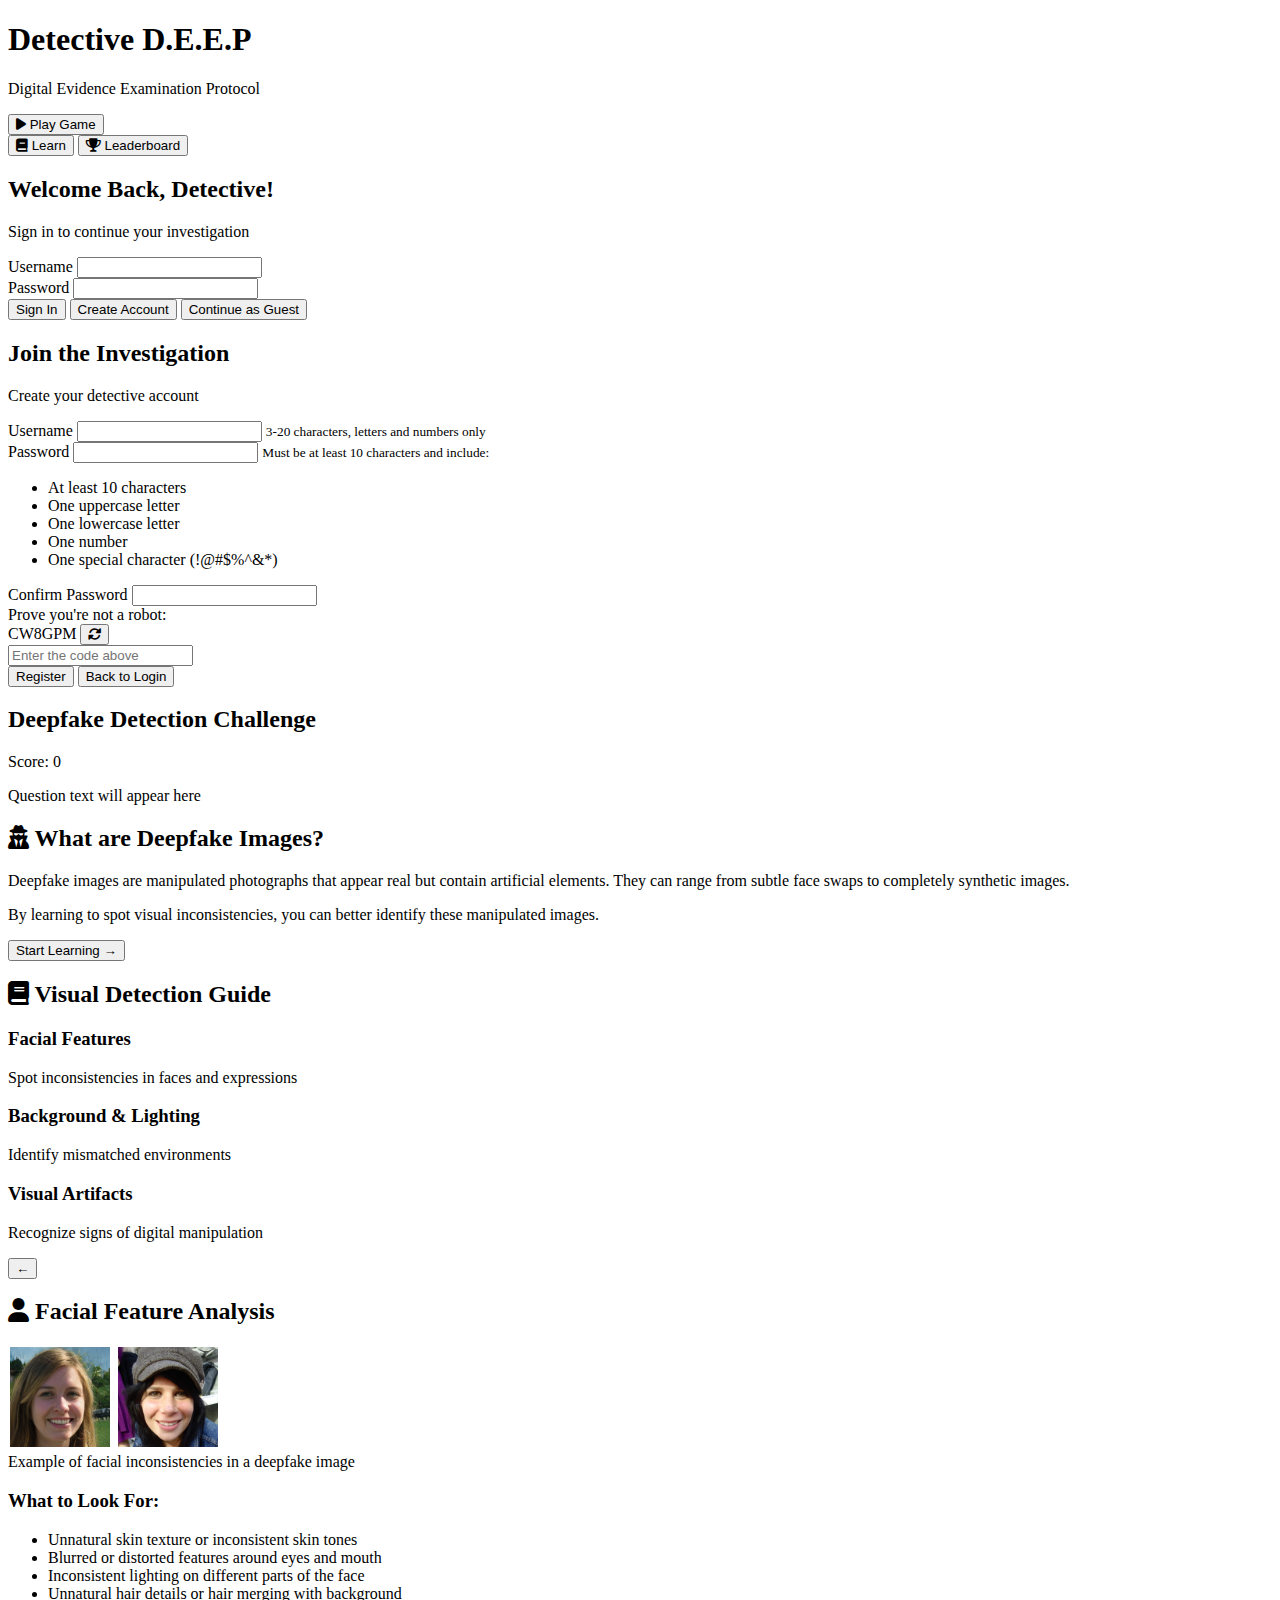
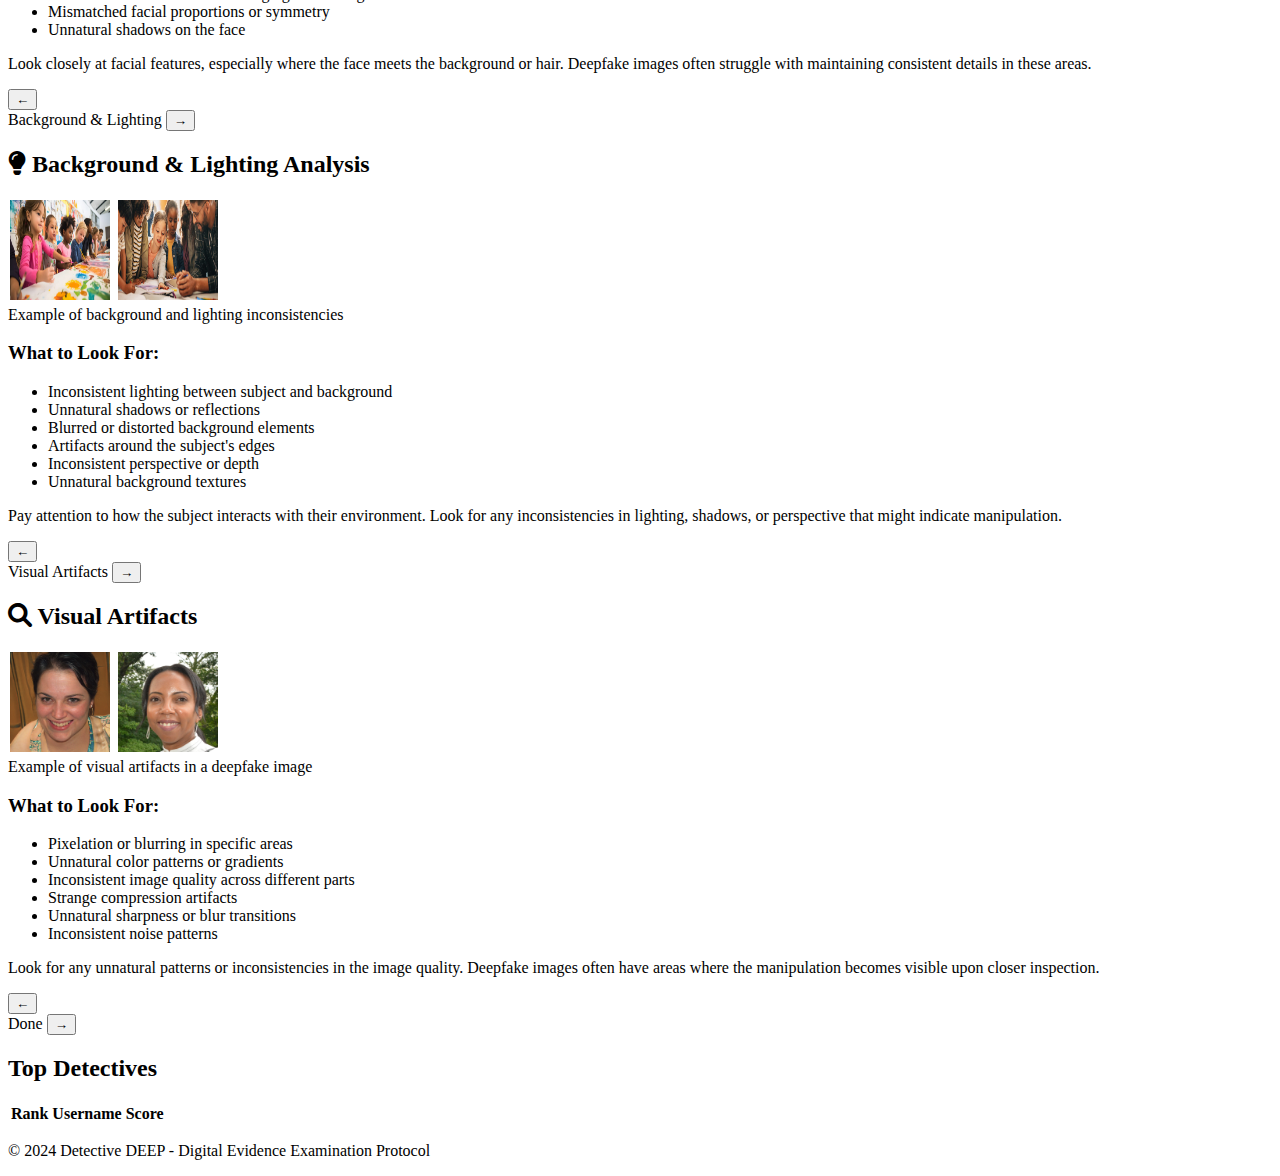
<file: index.html>
<!DOCTYPE html>
<html lang="en">
<head>
    <meta charset="UTF-8">
    <meta name="viewport" content="width=device-width, initial-scale=1.0">
    <title>Detective DEEP - Digital Evidence Examination Protocol</title>
    
    <!-- Primary Meta Tags -->
    <meta name="title" content="Detective DEEP - Digital Evidence Examination Protocol">
    <meta name="description" content="Learn to detect deepfake images through an interactive game and educational experience">
    
    <!-- Favicon -->
    <link rel="icon" type="image/x-icon" href="favicon.ico">
    <link rel="icon" type="image/png" sizes="32x32" href="favicon-32x32.png">
    <link rel="icon" type="image/png" sizes="16x16" href="favicon-16x16.png">
    <link rel="apple-touch-icon" sizes="180x180" href="apple-touch-icon.png">
    <link rel="manifest" href="site.webmanifest">
    
    <!-- Theme Color -->
    <meta name="theme-color" content="#00ffff">
    
    <!-- Open Graph / Facebook -->
    <meta property="og:type" content="website">
    <meta property="og:url" content="https://detective-deep.com/">
    <meta property="og:title" content="Detective DEEP - Digital Evidence Examination Protocol">
    <meta property="og:description" content="Learn to detect deepfake images through an interactive game and educational experience">
    <meta property="og:image" content="https://detective-deep.com/images/og-image.png">
    
    <!-- Twitter -->
    <meta property="twitter:card" content="summary_large_image">
    <meta property="twitter:url" content="https://detective-deep.com/">
    <meta property="twitter:title" content="Detective DEEP - Digital Evidence Examination Protocol">
    <meta property="twitter:description" content="Learn to detect deepfake images through an interactive game and educational experience">
    <meta property="twitter:image" content="https://detective-deep.com/images/og-image.png">
    
    <link rel="stylesheet" href="styles.css">
    <link rel="stylesheet" href="https://cdnjs.cloudflare.com/ajax/libs/font-awesome/6.0.0/css/all.min.css">
</head>
<body>
    <div class="container">
        <header>
            <div class="header-content">
                <div class="header-buttons">
                    <button id="home-button" class="home-button" onclick="showHome()" style="display: none;">
                        <i class="fas fa-home"></i>
                        Home
                    </button>
                </div>
                <div class="user-profile" id="user-profile" style="display: none;">
                    <div class="profile-dropdown">
                        <button class="profile-btn">
                            <i class="fas fa-user"></i>
                            <span id="display-username"></span>
                            <i class="fas fa-chevron-down"></i>
                        </button>
                        <div class="dropdown-content">
                            <button onclick="logout()" class="dropdown-item">
                                <i class="fas fa-sign-out-alt"></i>
                                Logout
                            </button>
                        </div>
                    </div>
                </div>
            </div>
        </header>

        <main>
            <div id="home-section" class="section active">
                <div class="home-content">
                    <h1 class="home-title">Detective D.E.E.P</h1>
                    <p class="home-subtitle">Digital Evidence Examination Protocol</p>
                    <button class="play-btn" onclick="showGame()">
                        <i class="fas fa-play"></i>
                        Play Game
                    </button>
                    <div class="home-nav">
                        <button class="home-nav-btn" onclick="showEducation()">
                            <i class="fas fa-book"></i>
                            Learn
                        </button>
                        <button class="home-nav-btn" onclick="showLeaderboard()">
                            <i class="fas fa-trophy"></i>
                            Leaderboard
                        </button>
                    </div>
                </div>
            </div>

            <div id="login-section" class="section">
                <div class="auth-container">
                    <div class="auth-header">
                        <h2>Welcome Back, Detective!</h2>
                        <p class="auth-subtitle">Sign in to continue your investigation</p>
                    </div>
                    <form id="login-form" class="auth-form">
                        <div class="form-group">
                            <label for="username">Username</label>
                            <input type="text" id="username" required>
                        </div>
                        <div class="form-group">
                            <label for="password">Password</label>
                            <input type="password" id="password" required>
                        </div>
                        <div class="auth-actions">
                            <button type="submit" class="btn auth-btn">Sign In</button>
                            <button type="button" class="btn secondary auth-btn" onclick="showRegister()">Create Account</button>
                            <button type="button" class="btn guest auth-btn" onclick="startAsGuest()">Continue as Guest</button>
                        </div>
                    </form>
                </div>
            </div>

            <div id="register-section" class="section">
                <div class="auth-container">
                    <div class="auth-header">
                        <h2>Join the Investigation</h2>
                        <p class="auth-subtitle">Create your detective account</p>
                    </div>
                    <form id="register-form" class="auth-form">
                        <div class="form-group">
                            <label for="new-username">Username</label>
                            <input type="text" id="new-username" required minlength="3" maxlength="20">
                            <small class="form-text">3-20 characters, letters and numbers only</small>
                        </div>
                        <div class="form-group">
                            <label for="new-password">Password</label>
                            <input type="password" id="new-password" required minlength="10">
                            <small class="form-text">Must be at least 10 characters and include:</small>
                            <ul class="password-requirements">
                                <li id="req-length">At least 10 characters</li>
                                <li id="req-uppercase">One uppercase letter</li>
                                <li id="req-lowercase">One lowercase letter</li>
                                <li id="req-number">One number</li>
                                <li id="req-special">One special character (!@#$%^&*)</li>
                            </ul>
                        </div>
                        <div class="form-group">
                            <label for="confirm-password">Confirm Password</label>
                            <input type="password" id="confirm-password" required>
                        </div>
                        <div class="form-group">
                            <div class="captcha-container">
                                <label>Prove you're not a robot:</label>
                                <div class="captcha-box">
                                    <span id="captcha-text"></span>
                                    <button type="button" id="refresh-captcha" class="refresh-btn">
                                        <i class="fas fa-sync-alt"></i>
                                    </button>
                                </div>
                                <input type="text" id="captcha-input" required placeholder="Enter the code above">
                            </div>
                        </div>
                        <button type="submit" class="btn">Register</button>
                        <button type="button" class="btn secondary" onclick="showLogin()">Back to Login</button>
                    </form>
                </div>
            </div>

            <div id="game-section" class="section">
                <div class="game-header">
                    <h2>Deepfake Detection Challenge</h2>
                    <div class="score">Score: <span id="score">0</span></div>
                </div>
                <div class="question-container">
                    <p id="question-text">Question text will appear here</p>
                    <div class="options-container">
                        <!-- Options will be dynamically added here -->
                    </div>
                </div>
                <div class="feedback" id="feedback"></div>
            </div>

            <div id="education-section" class="section">
                <div class="education-page active" id="intro-page">
                    <h2><i class="fas fa-user-secret"></i> What are Deepfake Images?</h2>
                    <div class="education-content">
                        <div class="intro-text">
                            <p>Deepfake images are manipulated photographs that appear real but contain artificial elements. They can range from subtle face swaps to completely synthetic images.</p>
                            <p>By learning to spot visual inconsistencies, you can better identify these manipulated images.</p>
                        </div>
                        <div class="navigation-buttons">
                            <button class="btn" onclick="nextEducationPage()">Start Learning →</button>
                        </div>
                    </div>
                </div>

                <div class="education-page" id="overview-page">
                    <h2><i class="fas fa-book"></i> Visual Detection Guide</h2>
                    <div class="education-content">
                        <div class="overview-grid">
                            <div class="overview-item" onclick="goToPage('facial-page')">
                                <h3>Facial Features</h3>
                                <p>Spot inconsistencies in faces and expressions</p>
                            </div>
                            <div class="overview-item" onclick="goToPage('background-page')">
                                <h3>Background & Lighting</h3>
                                <p>Identify mismatched environments</p>
                            </div>
                            <div class="overview-item" onclick="goToPage('artifacts-page')">
                                <h3>Visual Artifacts</h3>
                                <p>Recognize signs of digital manipulation</p>
                            </div>
                        </div>
                        <div class="navigation-buttons">
                            <button class="btn secondary back-btn" onclick="prevEducationPage()">←</button>
                        </div>
                    </div>
                </div>

                <div class="education-page" id="facial-page">
                    <h2><i class="fas fa-user"></i> Facial Feature Analysis</h2>
                    <div class="education-content">
                        <div class="detail-content">
                            <div class="image-container">
                                <img src="educational-images/facial-features-AI.jpg" alt="Facial Features Example" class="education-image">
                                <img src="educational-images/facial-features-real.jpg" alt="Facial Features Example" class="education-image">
                                <div class="image-caption">Example of facial inconsistencies in a deepfake image</div>
                            </div>
                            <div class="text-content">
                                <h3>What to Look For:</h3>
                                <ul>
                                    <li>Unnatural skin texture or inconsistent skin tones</li>
                                    <li>Blurred or distorted features around eyes and mouth</li>
                                    <li>Inconsistent lighting on different parts of the face</li>
                                    <li>Unnatural hair details or hair merging with background</li>
                                    <li>Mismatched facial proportions or symmetry</li>
                                    <li>Unnatural shadows on the face</li>
                                </ul>
                                <p>Look closely at facial features, especially where the face meets the background or hair. Deepfake images often struggle with maintaining consistent details in these areas.</p>
                            </div>
                        </div>
                        <div class="navigation-buttons">
                            <button class="btn secondary back-btn" onclick="prevEducationPage()">←</button>
                            <div class="next-btn-container">
                                <span class="next-page-text">Background & Lighting</span>
                                <button class="btn secondary next-btn" onclick="nextEducationPage()">→</button>
                            </div>
                        </div>
                    </div>
                </div>

                <div class="education-page" id="background-page">
                    <h2><i class="fas fa-lightbulb"></i> Background & Lighting Analysis</h2>
                    <div class="education-content">
                        <div class="detail-content">
                            <div class="image-container">
                                <img src="educational-images/background-and-lighting-AI.jpg" alt="Background Analysis Example" class="education-image">
                                <img src="educational-images/background-and-lighting-real.jpg" alt="Background Analysis Example" class="education-image">
                                <div class="image-caption">Example of background and lighting inconsistencies</div>
                            </div>
                            <div class="text-content">
                                <h3>What to Look For:</h3>
                                <ul>
                                    <li>Inconsistent lighting between subject and background</li>
                                    <li>Unnatural shadows or reflections</li>
                                    <li>Blurred or distorted background elements</li>
                                    <li>Artifacts around the subject's edges</li>
                                    <li>Inconsistent perspective or depth</li>
                                    <li>Unnatural background textures</li>
                                </ul>
                                <p>Pay attention to how the subject interacts with their environment. Look for any inconsistencies in lighting, shadows, or perspective that might indicate manipulation.</p>
                            </div>
                        </div>
                        <div class="navigation-buttons">
                            <button class="btn secondary back-btn" onclick="prevEducationPage()">←</button>
                            <div class="next-btn-container">
                                <span class="next-page-text">Visual Artifacts</span>
                                <button class="btn secondary next-btn" onclick="nextEducationPage()">→</button>
                            </div>
                        </div>
                    </div>
                </div>

                <div class="education-page" id="artifacts-page">
                    <h2><i class="fas fa-search"></i> Visual Artifacts</h2>
                    <div class="education-content">
                        <div class="detail-content">
                            <div class="image-container">
                                <img src="educational-images/visual-artifacts-AI.jpg" alt="Visual Artifacts Example" class="education-image">
                                <img src="educational-images/visual-artifacts-real.jpg" alt="Visual Artifacts Example" class="education-image">
                                <div class="image-caption">Example of visual artifacts in a deepfake image</div>
                            </div>
                            <div class="text-content">
                                <h3>What to Look For:</h3>
                                <ul>
                                    <li>Pixelation or blurring in specific areas</li>
                                    <li>Unnatural color patterns or gradients</li>
                                    <li>Inconsistent image quality across different parts</li>
                                    <li>Strange compression artifacts</li>
                                    <li>Unnatural sharpness or blur transitions</li>
                                    <li>Inconsistent noise patterns</li>
                                </ul>
                                <p>Look for any unnatural patterns or inconsistencies in the image quality. Deepfake images often have areas where the manipulation becomes visible upon closer inspection.</p>
                            </div>
                        </div>
                        <div class="navigation-buttons">
                            <button class="btn secondary back-btn" onclick="prevEducationPage()">←</button>
                            <div class="next-btn-container">
                                <span class="next-page-text">Done</span>
                                <button class="btn secondary next-btn" onclick="goToPage('overview-page')">→</button>
                            </div>
                        </div>
                    </div>
                </div>
            </div>

            <div id="leaderboard-section" class="section">
                <h2>Top Detectives</h2>
                <table id="leaderboard">
                    <thead>
                        <tr>
                            <th>Rank</th>
                            <th>Username</th>
                            <th>Score</th>
                        </tr>
                    </thead>
                    <tbody>
                        <!-- Leaderboard entries will be dynamically added here -->
                    </tbody>
                </table>
            </div>
        </main>

        <footer>
            <p class="footer-text">© 2024 Detective DEEP - Digital Evidence Examination Protocol</p>
        </footer>
    </div>
    <script src="script.js"></script>
</body>
</html>
</file>
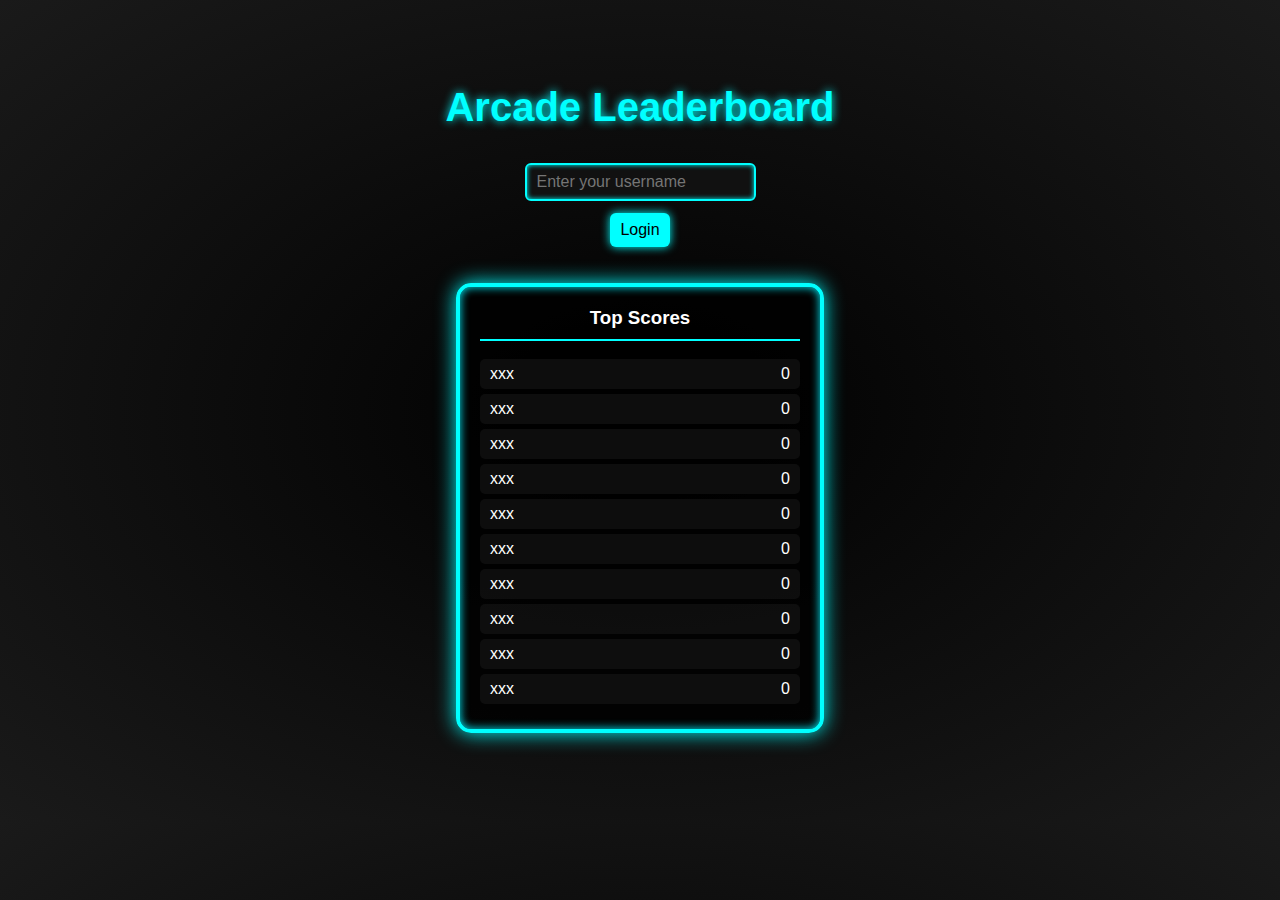
<file: leaderboard.html>
<!DOCTYPE html>
<html lang="en">
<head>
  <meta charset="UTF-8" />
  <title>Arcade Leaderboard</title>
  <style>
    body {
      font-family: 'Segoe UI', sans-serif;
      background: radial-gradient(ellipse at center, #000000 0%, #1a1a1a 100%);
      color: #fff;
      text-align: center;
      padding: 50px;
    }

    h1 {
      font-size: 2.5em;
      color: #0ff;
      text-shadow: 0 0 10px #0ff;
    }

    #leaderboardContainer {
      border: 4px solid #0ff;
      border-radius: 15px;
      box-shadow: 0 0 20px #0ff, inset 0 0 10px #00f2ff;
      background: rgba(0, 0, 0, 0.8);
      width: 320px;
      margin: 30px auto;
      padding: 20px;
      position: relative;
    }

    #leaderboard h3 {
      margin-top: 0;
      color: #fff;
      border-bottom: 2px solid #0ff;
      padding-bottom: 10px;
    }

    .entry {
      display: flex;
      justify-content: space-between;
      padding: 6px 10px;
      margin: 5px 0;
      border-radius: 5px;
      background: rgba(255, 255, 255, 0.05);
    }

    #userInfo {
      font-size: 1.1em;
      margin-top: 15px;
    }

    input, button {
      padding: 8px 10px;
      margin: 6px;
      border: none;
      border-radius: 6px;
      font-size: 1em;
    }

    input {
      background: #111;
      color: #0ff;
      border: 2px solid #0ff;
      box-shadow: inset 0 0 5px #0ff;
    }

    button {
      background: #0ff;
      color: #000;
      cursor: pointer;
      box-shadow: 0 0 10px #0ff;
    }

    #loginSection, #logoutSection, #addScoreForm {
      margin: 15px auto;
      max-width: 300px;
    }
  </style>
</head>
<body>

  <h1>Arcade Leaderboard</h1>

  <div id="userInfo"></div>

  <div id="loginSection">
    <input type="text" id="usernameInput" placeholder="Enter your username" />
    <button onclick="login()">Login</button>
  </div>

  <div id="logoutSection" style="display:none;">
    <button onclick="logout()">Logout</button>
  </div>

  <div id="leaderboardContainer">
    <div id="leaderboard"></div>
  </div>

  <form id="addScoreForm" style="display:none;">
    <input type="number" id="playerScore" placeholder="Score" required />
    <button type="submit">Submit Score</button>
  </form>

  <script>
    const leaderboardEl = document.getElementById("leaderboard");
    const form = document.getElementById("addScoreForm");
    const scoreInput = document.getElementById("playerScore");
    const usernameInput = document.getElementById("usernameInput");
    const userInfo = document.getElementById("userInfo");
    const loginSection = document.getElementById("loginSection");
    const logoutSection = document.getElementById("logoutSection");

    let leaderboard = JSON.parse(localStorage.getItem("leaderboard")) || [];
    let currentUser = localStorage.getItem("currentUser");

    function saveLeaderboard() {
      localStorage.setItem("leaderboard", JSON.stringify(leaderboard));
    }

    function renderLeaderboard() {
  leaderboardEl.innerHTML = "<h3>Top Scores</h3>";
  const sorted = leaderboard.sort((a, b) => b.score - a.score);
  for (let i = 0; i < 10; i++) {
    const entry = sorted[i];
    const div = document.createElement("div");
    div.className = "entry";
    if (entry) {
      div.innerHTML = `<span>${entry.name}</span><span>${entry.score}</span>`;
    } else {
      div.innerHTML = `<span>xxx</span><span>0</span>`;
    }
    leaderboardEl.appendChild(div);
  }
}


    function login() {
      const name = usernameInput.value.trim();
      if (name) {
        currentUser = name;
        localStorage.setItem("currentUser", name);
        updateUI();
      }
    }

    function logout() {
      localStorage.removeItem("currentUser");
      currentUser = null;
      updateUI();
    }

    function updateUI() {
      if (currentUser) {
        userInfo.textContent = `Logged in as: ${currentUser}`;
        loginSection.style.display = "none";
        logoutSection.style.display = "block";
        form.style.display = "block";
      } else {
        userInfo.textContent = "";
        loginSection.style.display = "block";
        logoutSection.style.display = "none";
        form.style.display = "none";
      }
    }

    form.addEventListener("submit", (e) => {
      e.preventDefault();
      const score = parseInt(scoreInput.value, 10);
      if (!isNaN(score) && currentUser) {
        leaderboard.push({ name: currentUser, score });
        saveLeaderboard();
        renderLeaderboard();
        form.reset();
      }
    });

    updateUI();
    renderLeaderboard();
  </script>

</body>
</html>
</file>
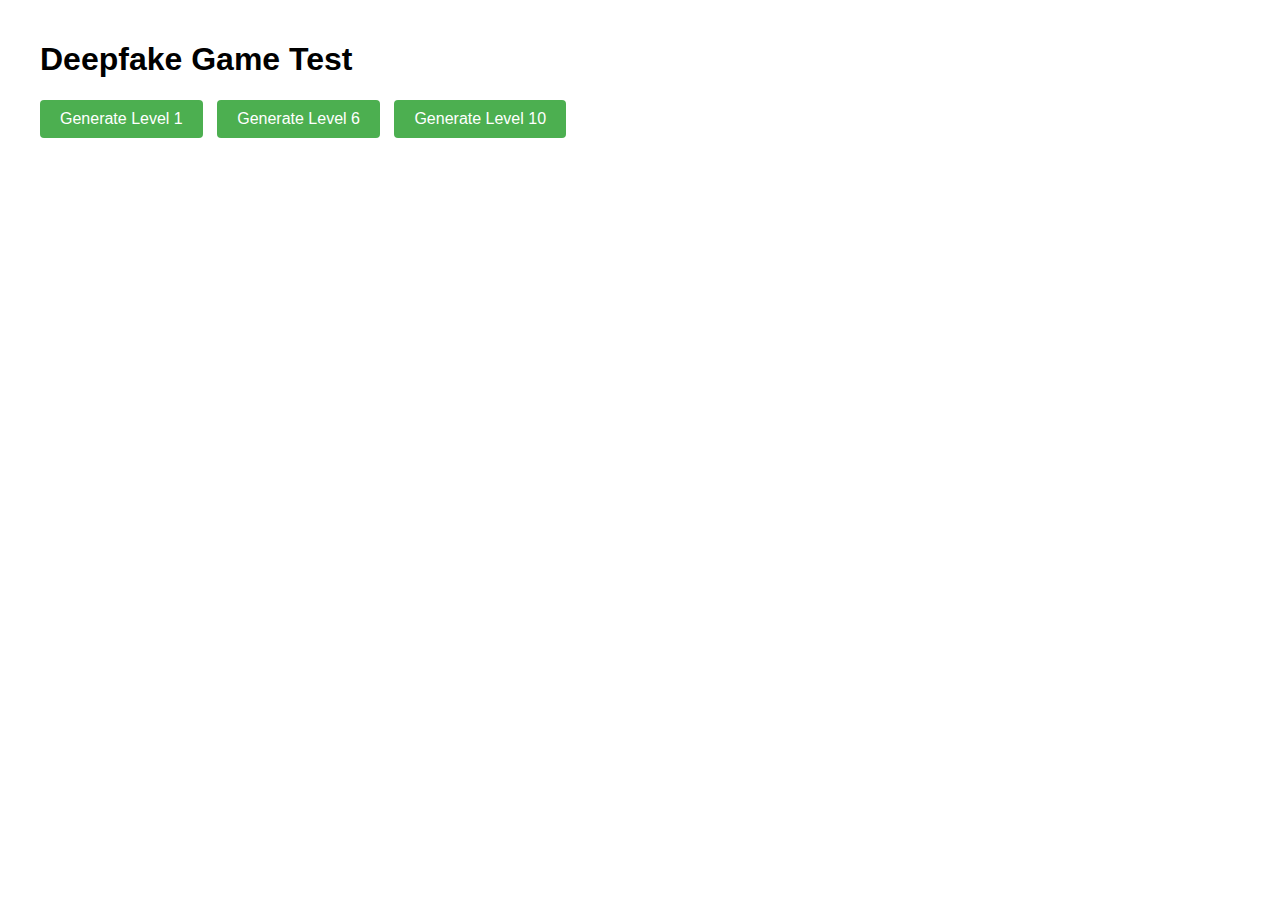
<file: backend/test.html>
<!DOCTYPE html>
<html lang="en">
<head>
    <meta charset="UTF-8">
    <meta name="viewport" content="width=device-width, initial-scale=1.0">
    <title>Deepfake Game Test</title>
    <style>
        body {
            font-family: Arial, sans-serif;
            max-width: 1200px;
            margin: 0 auto;
            padding: 20px;
        }
        .controls {
            margin-bottom: 20px;
        }
        .grid-container {
            display: grid;
            gap: 10px;
            margin-top: 20px;
        }
        .grid-item {
            width: 100%;
            height: 100%;
            object-fit: cover;
            border-radius: 8px;
            box-shadow: 0 2px 4px rgba(0,0,0,0.1);
            cursor: pointer;
            transition: transform 0.2s;
        }
        .grid-item:hover {
            transform: scale(1.02);
        }
        .grid-item.selected {
            border: 3px solid #4CAF50;
        }
        .grid-item.wrong {
            border: 3px solid #f44336;
        }
        button {
            padding: 10px 20px;
            font-size: 16px;
            background-color: #4CAF50;
            color: white;
            border: none;
            border-radius: 4px;
            cursor: pointer;
            margin-right: 10px;
        }
        button:hover {
            background-color: #45a049;
        }
        .loading {
            display: none;
            margin: 20px 0;
        }
        .result {
            margin-top: 20px;
            padding: 10px;
            border-radius: 4px;
            display: none;
        }
        .result.correct {
            background-color: #dff0d8;
            color: #3c763d;
        }
        .result.incorrect {
            background-color: #f2dede;
            color: #a94442;
        }
    </style>
</head>
<body>
    <div class="controls">
        <h1>Deepfake Game Test</h1>
        <button onclick="generateImages(1)">Generate Level 1</button>
        <button onclick="generateImages(6)">Generate Level 6</button>
        <button onclick="generateImages(10)">Generate Level 10</button>
    </div>
    <div class="loading" id="loading">Generating images...</div>
    <div class="result" id="result"></div>
    <div class="grid-container" id="gridContainer"></div>

    <script>
        let currentOriginalIndex = -1;
        let selectedImageIndex = -1;

        async function generateImages(level) {
            const loading = document.getElementById('loading');
            const gridContainer = document.getElementById('gridContainer');
            const result = document.getElementById('result');
            
            // Reset state
            result.style.display = 'none';
            selectedImageIndex = -1;
            
            // Show loading state
            loading.style.display = 'block';
            gridContainer.innerHTML = '';
            
            try {
                const response = await fetch(`http://localhost:8000/generate?level=${level}`, {
                    method: 'POST',
                    headers: {
                        'Content-Type': 'application/json',
                    }
                });

                if (!response.ok) {
                    throw new Error(`HTTP error! status: ${response.status}`);
                }

                const data = await response.json();
                
                // Store the original image index
                currentOriginalIndex = data.original_index;
                
                // Set up grid layout
                gridContainer.style.gridTemplateColumns = `repeat(${data.grid_size}, 1fr)`;
                
                // Create and append images
                data.images.forEach((base64Image, index) => {
                    const img = document.createElement('img');
                    img.src = `data:image/png;base64,${base64Image}`;
                    img.className = 'grid-item';
                    img.alt = `Image ${index + 1}`;
                    img.onclick = () => selectImage(index);
                    gridContainer.appendChild(img);
                });
            } catch (error) {
                console.error('Error:', error);
                gridContainer.innerHTML = `<p style="color: red;">Error: ${error.message}</p>`;
            } finally {
                loading.style.display = 'none';
            }
        }

        function selectImage(index) {
            const result = document.getElementById('result');
            const images = document.querySelectorAll('.grid-item');
            
            // Remove previous selection
            if (selectedImageIndex !== -1) {
                images[selectedImageIndex].classList.remove('selected', 'wrong');
            }
            
            // Update selection
            selectedImageIndex = index;
            images[index].classList.add('selected');
            
            // Check if correct
            if (index === currentOriginalIndex) {
                result.textContent = 'Correct! You found the real image!';
                result.className = 'result correct';
                images[index].classList.add('selected');
            } else {
                result.textContent = 'Incorrect! Try again.';
                result.className = 'result incorrect';
                images[index].classList.add('wrong');
                // Show the correct image
                images[currentOriginalIndex].classList.add('selected');
            }
            
            result.style.display = 'block';
        }
    </script>
</body>
</html>
</file>
<file: styles.css>
#image-container {
    display: grid;
    gap: 10px;
    grid-template-columns: repeat(auto-fit, minmax(100px, 1fr));
}
img {
    width: 100px;
    height: 100px;
    cursor: pointer;
    border: 2px solid transparent;
}
img.correct {
    border-color: green;
}
img.wrong {
    border-color: red;
}
</file>
